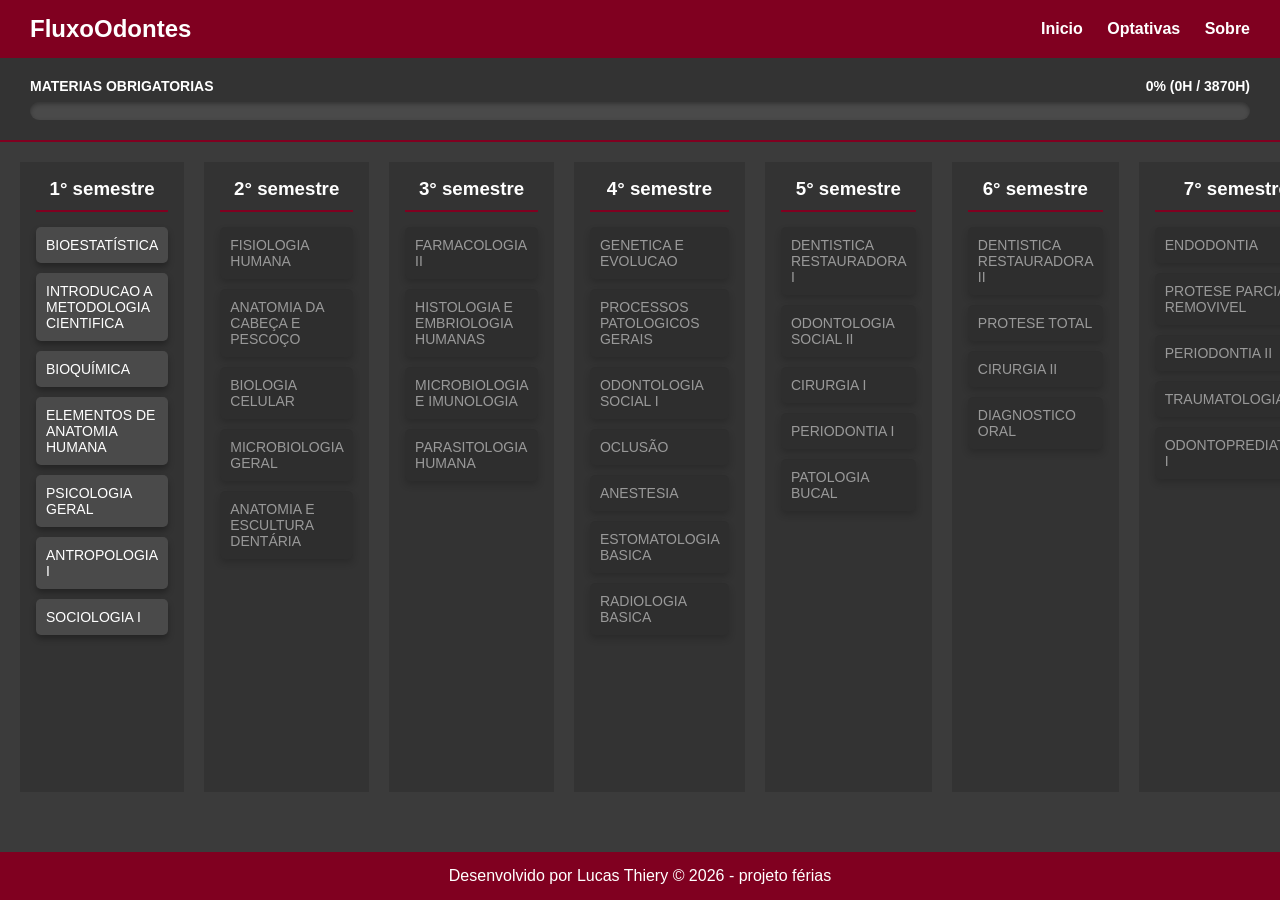
<file: Index.html>
<!DOCTYPE html>
<html>
<head>
<meta charset="UTF-8">
<title> Fluxo de odontologia</title>
<link rel="stylesheet" href="style.css">
</head>
<body>

    <svg id="setas">
        <defs>
            <marker id="ponta-seta" viewBox="0 0 10 10" refX="8" refY="5" markerWidth="6" markerHeight="6" orient="auto">
                <path d="M 0 0 L 10 5 L 0 10 z" fill="#800020">

                </path>
            </marker>
        </defs>
    </svg>

    <header>
        <h2>FluxoOdontes</h2>
        <nav>
            <a href="Index.html">Inicio</a>
            <a href="optativas.html">Optativas</a>
            <a href="sobre.html">Sobre</a>
        </nav>
    </header>

    <section id="painel-progresso">
        <div class="barra-container">
            <div class="barra-info">
                <span> Materias obrigatorias</span>
                <span id="texto-obrigatorias">0%</span>
            </div>

            <div class="barra-fundo">
                <div class="barra-preenchimento" id="progresso-obrigatorias"></div>
            </div>
        </div>

    </section>


    <main>
        <section class="semestre"><h3> 1° semestre </h3>
            <div class="materia" id="BIOE" data-horas="60">BIOESTATÍSTICA</div>
            <div class="materia" id="IMC"  data-horas="60">INTRODUCAO A METODOLOGIA CIENTIFICA</div>
            <div class="materia" id="BIOQ" data-horas="75">BIOQUÍMICA</div>
            <div class="materia" id="EAH"  data-horas="60">ELEMENTOS DE ANATOMIA HUMANA</div>
            <div class="materia" id="PSiG" data-horas="60">PSICOLOGIA GERAL</div>
            <div class="materia" id="ANTO" data-horas="60">ANTROPOLOGIA I</div>
            <div class="materia" id="SOCI" data-horas="60">SOCIOLOGIA I</div>
        </section>

        <section class="semestre"><h3> 2° semestre </h3>
            <div class="materia trancada" id="FISH" data-requisito="EAH"  data-horas="120">FISIOLOGIA HUMANA</div>
            <div class="materia trancada" id="ACP"  data-requisito="EAH"  data-horas="90">ANATOMIA DA CABEÇA E PESCOÇO</div>
            <div class="materia trancada" id="BIOC" data-requisito="BIOQ" data-horas="60">BIOLOGIA CELULAR</div>
            <div class="materia trancada" id="MICG" data-requisito="BIOQ" data-horas="60">MICROBIOLOGIA GERAL</div>
            <div class="materia trancada" id="AED"  data-requisito="EAH"  data-horas="60">ANATOMIA E ESCULTURA DENTÁRIA</div>
        </section>

        <section class="semestre"><h3> 3° semestre </h3>
            <div class="materia trancada" id="FARII" data-requisito="FISH" data-horas="75">FARMACOLOGIA II</div>
            <div class="materia trancada" id="HEH"   data-requisito="BIOC" data-horas="90">HISTOLOGIA E EMBRIOLOGIA HUMANAS</div>
            <div class="materia trancada" id="MI"    data-requisito="MICG" data-horas="60">MICROBIOLOGIA E IMUNOLOGIA</div>
            <div class="materia trancada" id="PH"    data-requisito="BIOC" data-horas="75">PARASITOLOGIA HUMANA</div>
        </section>

        <section class="semestre"><h3> 4° semestre </h3>
            <div class="materia trancada" id="GE"   data-requisito="BIOC"          data-horas="60">GENETICA E EVOLUCAO</div>
            <div class="materia trancada" id="PPG"  data-requisito="BIOQ,FISH,HEH" data-horas="90">PROCESSOS PATOLOGICOS GERAIS</div>
            <div class="materia trancada" id="OSI"  data-requisito="MI"            data-horas="60">ODONTOLOGIA SOCIAL I</div>
            <div class="materia trancada" id="OCLU" data-requisito="ACP,AED"       data-horas="60">OCLUSÃO</div>
            <div class="materia trancada" id="ANES" data-requisito="ACP"           data-horas="30">ANESTESIA</div>
            <div class="materia trancada" id="ESB"  data-requisito="MICG"          data-horas="75">ESTOMATOLOGIA BASICA</div>
            <div class="materia trancada" id="RABA" data-requisito="ACP,HEH"       data-horas="60">RADIOLOGIA BASICA</div>
        </section>

        <section class="semestre"><h3> 5° semestre </h3>
            <div class="materia trancada" id="DRI"   data-requisito="ESB,RABA,OCLU,ANES" data-horas="120">DENTISTICA RESTAURADORA I</div>
            <div class="materia trancada" id="OSII"  data-requisito="OSI"                data-horas="60">ODONTOLOGIA SOCIAL II</div>
            <div class="materia trancada" id="CIRUI" data-requisito="ESB,RABA,ANES"      data-horas="90">CIRURGIA I</div>
            <div class="materia trancada" id="PERII" data-requisito="ESB,RABA,ANES"      data-horas="75">PERIODONTIA I</div>
            <div class="materia trancada" id="PAB"   data-requisito="PPG"                data-horas="60">PATOLOGIA BUCAL</div>
        </section>

        <section class="semestre"><h3> 6° semestre </h3>
            <div class="materia trancada" id="DRII"   data-requisito="DRI"          data-horas="120">DENTISTICA RESTAURADORA II</div>
            <div class="materia trancada" id="PT"     data-requisito="OCLU"         data-horas="90">PROTESE TOTAL</div>
            <div class="materia trancada" id="CIRUII" data-requisito="CIRUI"        data-horas="90">CIRURGIA II</div>
            <div class="materia trancada" id="DIO"    data-requisito="ESB,RABA,PAB" data-horas="150">DIAGNOSTICO ORAL</div>
        </section>

        <section class="semestre"><h3> 7° semestre </h3>
            <div class="materia trancada" id="ENDO"   data-requisito="DRII,AED"       data-horas="120">ENDODONTIA</div>
            <div class="materia trancada" id="PPR"    data-requisito="OCLU,PERII"     data-horas="90">PROTESE PARCIAL REMOVIVEL</div>
            <div class="materia trancada" id="PERIII" data-requisito="CIRUII,PERII"   data-horas="45">PERIODONTIA II</div>
            <div class="materia trancada" id="TRAU"   data-requisito="CIRUII,PERII"   data-horas="90">TRAUMATOLOGIA</div>
            <div class="materia trancada" id="PEDI"   data-requisito="DRII,OSII,OCLU" data-horas="120">ODONTOPREDIATRIA I</div>
        </section>

        <section class="semestre"><h3> 8° semestre </h3>
            <div class="materia trancada" id="PF"    data-requisito="DRII,PT,PPR" data-horas="90">PROTESE FIXA</div>
            <div class="materia trancada" id="OL"    data-requisito="PPG,ANTO"    data-horas="60">ODONTOLOGIA LEGAL</div>
            <div class="materia trancada" id="PEDII" data-requisito="PEDI"        data-horas="120">ODONTOPEDIATRIA II</div>
        </section>

        <section class="semestre"><h3> 9° semestre </h3>
            <div class="materia trancada" id="COII" data-requisito="OSII,ENDO,CIRUII,DIO,PERIII" data-horas="360">CLINICA ODONTOLOGICA INTEGRADA I</div>
        </section>

        <section class="semestre"><h3> 10° semestre </h3>
            <div class="materia trancada" id="COIII" data-requisito="COII" data-horas="360">CLINICA ODONTOLOGICA INTEGRADA II</div>

        </section>
    </main>

    <footer>Desenvolvido por Lucas Thiery &copy; 2026 - projeto férias</footer>

    <script src="script.js"></script>
</body>
</html>
</file>
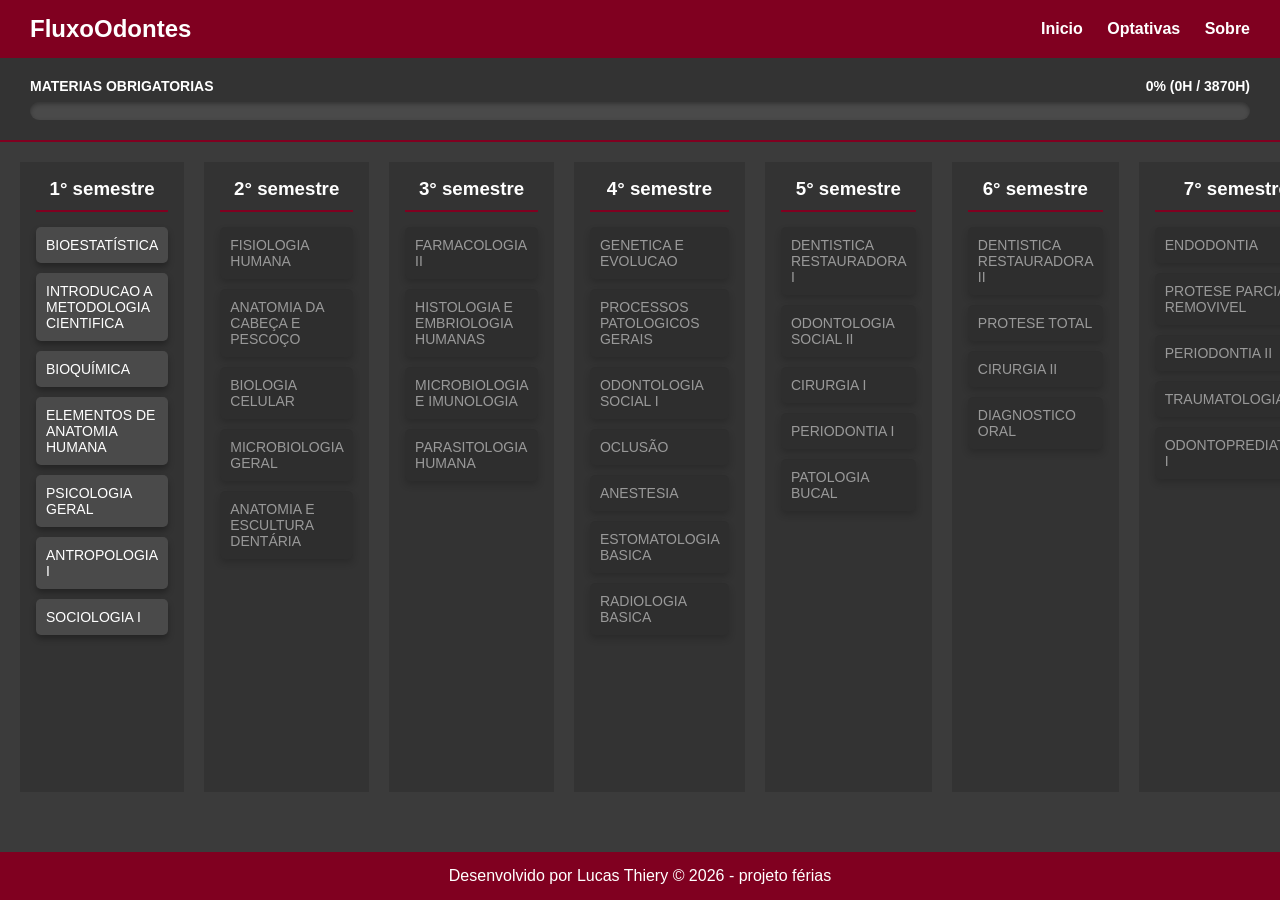
<file: index.html>
<!DOCTYPE html>
<html>
<head>
<meta charset="UTF-8">
<title> Fluxo de odontologia</title>
<link rel="stylesheet" href="style.css">
</head>
<body>

    <svg id="setas">
        <defs>
            <marker id="ponta-seta" viewBox="0 0 10 10" refX="8" refY="5" markerWidth="6" markerHeight="6" orient="auto">
                <path d="M 0 0 L 10 5 L 0 10 z" fill="#800020">

                </path>
            </marker>
        </defs>
    </svg>

    <header>
        <h2>FluxoOdontes</h2>
        <nav>
            <a href="Index.html">Inicio</a>
            <a href="optativas.html">Optativas</a>
            <a href="sobre.html">Sobre</a>
        </nav>
    </header>

    <section id="painel-progresso">
        <div class="barra-container">
            <div class="barra-info">
                <span> Materias obrigatorias</span>
                <span id="texto-obrigatorias">0%</span>
            </div>

            <div class="barra-fundo">
                <div class="barra-preenchimento" id="progresso-obrigatorias"></div>
            </div>
        </div>

    </section>


    <main>
        <section class="semestre"><h3> 1° semestre </h3>
            <div class="materia" id="BIOE" data-horas="60">BIOESTATÍSTICA</div>
            <div class="materia" id="IMC"  data-horas="60">INTRODUCAO A METODOLOGIA CIENTIFICA</div>
            <div class="materia" id="BIOQ" data-horas="75">BIOQUÍMICA</div>
            <div class="materia" id="EAH"  data-horas="60">ELEMENTOS DE ANATOMIA HUMANA</div>
            <div class="materia" id="PSiG" data-horas="60">PSICOLOGIA GERAL</div>
            <div class="materia" id="ANTO" data-horas="60">ANTROPOLOGIA I</div>
            <div class="materia" id="SOCI" data-horas="60">SOCIOLOGIA I</div>
        </section>

        <section class="semestre"><h3> 2° semestre </h3>
            <div class="materia trancada" id="FISH" data-requisito="EAH"  data-horas="120">FISIOLOGIA HUMANA</div>
            <div class="materia trancada" id="ACP"  data-requisito="EAH"  data-horas="90">ANATOMIA DA CABEÇA E PESCOÇO</div>
            <div class="materia trancada" id="BIOC" data-requisito="BIOQ" data-horas="60">BIOLOGIA CELULAR</div>
            <div class="materia trancada" id="MICG" data-requisito="BIOQ" data-horas="60">MICROBIOLOGIA GERAL</div>
            <div class="materia trancada" id="AED"  data-requisito="EAH"  data-horas="60">ANATOMIA E ESCULTURA DENTÁRIA</div>
        </section>

        <section class="semestre"><h3> 3° semestre </h3>
            <div class="materia trancada" id="FARII" data-requisito="FISH" data-horas="75">FARMACOLOGIA II</div>
            <div class="materia trancada" id="HEH"   data-requisito="BIOC" data-horas="90">HISTOLOGIA E EMBRIOLOGIA HUMANAS</div>
            <div class="materia trancada" id="MI"    data-requisito="MICG" data-horas="60">MICROBIOLOGIA E IMUNOLOGIA</div>
            <div class="materia trancada" id="PH"    data-requisito="BIOC" data-horas="75">PARASITOLOGIA HUMANA</div>
        </section>

        <section class="semestre"><h3> 4° semestre </h3>
            <div class="materia trancada" id="GE"   data-requisito="BIOC"          data-horas="60">GENETICA E EVOLUCAO</div>
            <div class="materia trancada" id="PPG"  data-requisito="BIOQ,FISH,HEH" data-horas="90">PROCESSOS PATOLOGICOS GERAIS</div>
            <div class="materia trancada" id="OSI"  data-requisito="MI"            data-horas="60">ODONTOLOGIA SOCIAL I</div>
            <div class="materia trancada" id="OCLU" data-requisito="ACP,AED"       data-horas="60">OCLUSÃO</div>
            <div class="materia trancada" id="ANES" data-requisito="ACP"           data-horas="30">ANESTESIA</div>
            <div class="materia trancada" id="ESB"  data-requisito="MICG"          data-horas="75">ESTOMATOLOGIA BASICA</div>
            <div class="materia trancada" id="RABA" data-requisito="ACP,HEH"       data-horas="60">RADIOLOGIA BASICA</div>
        </section>

        <section class="semestre"><h3> 5° semestre </h3>
            <div class="materia trancada" id="DRI"   data-requisito="ESB,RABA,OCLU,ANES" data-horas="120">DENTISTICA RESTAURADORA I</div>
            <div class="materia trancada" id="OSII"  data-requisito="OSI"                data-horas="60">ODONTOLOGIA SOCIAL II</div>
            <div class="materia trancada" id="CIRUI" data-requisito="ESB,RABA,ANES"      data-horas="90">CIRURGIA I</div>
            <div class="materia trancada" id="PERII" data-requisito="ESB,RABA,ANES"      data-horas="75">PERIODONTIA I</div>
            <div class="materia trancada" id="PAB"   data-requisito="PPG"                data-horas="60">PATOLOGIA BUCAL</div>
        </section>

        <section class="semestre"><h3> 6° semestre </h3>
            <div class="materia trancada" id="DRII"   data-requisito="DRI"          data-horas="120">DENTISTICA RESTAURADORA II</div>
            <div class="materia trancada" id="PT"     data-requisito="OCLU"         data-horas="90">PROTESE TOTAL</div>
            <div class="materia trancada" id="CIRUII" data-requisito="CIRUI"        data-horas="90">CIRURGIA II</div>
            <div class="materia trancada" id="DIO"    data-requisito="ESB,RABA,PAB" data-horas="150">DIAGNOSTICO ORAL</div>
        </section>

        <section class="semestre"><h3> 7° semestre </h3>
            <div class="materia trancada" id="ENDO"   data-requisito="DRII,AED"       data-horas="120">ENDODONTIA</div>
            <div class="materia trancada" id="PPR"    data-requisito="OCLU,PERII"     data-horas="90">PROTESE PARCIAL REMOVIVEL</div>
            <div class="materia trancada" id="PERIII" data-requisito="CIRUII,PERII"   data-horas="45">PERIODONTIA II</div>
            <div class="materia trancada" id="TRAU"   data-requisito="CIRUII,PERII"   data-horas="90">TRAUMATOLOGIA</div>
            <div class="materia trancada" id="PEDI"   data-requisito="DRII,OSII,OCLU" data-horas="120">ODONTOPREDIATRIA I</div>
        </section>

        <section class="semestre"><h3> 8° semestre </h3>
            <div class="materia trancada" id="PF"    data-requisito="DRII,PT,PPR" data-horas="90">PROTESE FIXA</div>
            <div class="materia trancada" id="OL"    data-requisito="PPG,ANTO"    data-horas="60">ODONTOLOGIA LEGAL</div>
            <div class="materia trancada" id="PEDII" data-requisito="PEDI"        data-horas="120">ODONTOPEDIATRIA II</div>
        </section>

        <section class="semestre"><h3> 9° semestre </h3>
            <div class="materia trancada" id="COII" data-requisito="OSII,ENDO,CIRUII,DIO,PERIII" data-horas="360">CLINICA ODONTOLOGICA INTEGRADA I</div>
        </section>

        <section class="semestre"><h3> 10° semestre </h3>
            <div class="materia trancada" id="COIII" data-requisito="COII" data-horas="360">CLINICA ODONTOLOGICA INTEGRADA II</div>

        </section>
    </main>

    <footer>Desenvolvido por Lucas Thiery &copy; 2026 - projeto férias</footer>

    <script src="script.js"></script>
</body>
</html>
</file>
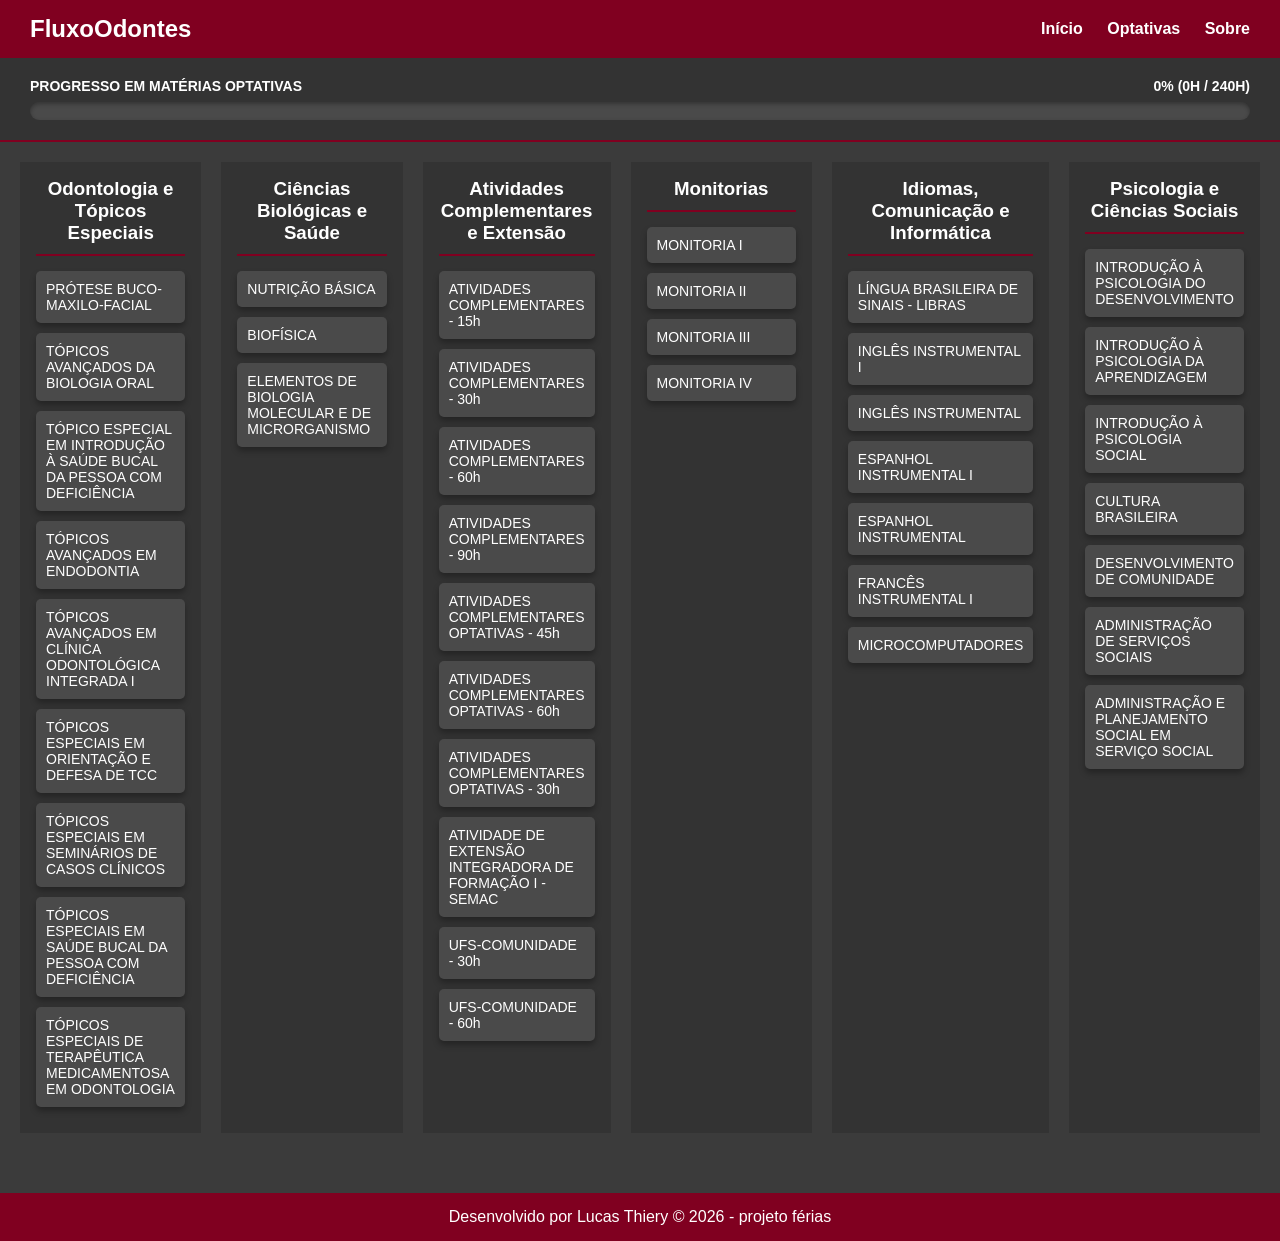
<file: optativas.html>
<!DOCTYPE html>
<html>
<head>
    <meta charset="UTF-8">
    <title>Optativas - FluxoOdontes</title>
    <link rel="stylesheet" href="style.css">
</head>
<body>

    

    <header>
        <h2>FluxoOdontes</h2>
        <nav>
            <a href="Index.html">Início</a>
            <a href="optativas.html">Optativas</a>
            <a href="sobre.html">Sobre</a>
        </nav>
    </header>

    <section id="painel-progresso">
        <div class="barra-container">
            <div class="barra-info">
                <span>Progresso em Matérias Optativas</span>
                <span id="texto-optativas">0%</span>
            </div>
            <div class="barra-fundo">
                <div class="barra-preenchimento optativas-cor" id="progresso-optativas"></div>
            </div>
        </div>
    </section>

    <main>
        <section class="semestre">
            <h3>Odontologia e Tópicos Especiais</h3>
            <div class="materia optativa" id="ODON0077" data-horas="75">PRÓTESE BUCO-MAXILO-FACIAL</div>
            <div class="materia optativa" id="ODON0103" data-horas="15">TÓPICOS AVANÇADOS DA BIOLOGIA ORAL</div>
            <div class="materia optativa" id="ODON0104" data-horas="15">TÓPICO ESPECIAL EM INTRODUÇÃO À SAÚDE BUCAL DA PESSOA COM DEFICIÊNCIA</div>
            <div class="materia optativa" id="ODON0105" data-horas="15">TÓPICOS AVANÇADOS EM ENDODONTIA</div>
            <div class="materia optativa" id="ODON0121" data-horas="30">TÓPICOS AVANÇADOS EM CLÍNICA ODONTOLÓGICA INTEGRADA I</div>
            <div class="materia optativa" id="ODON0127" data-horas="30">TÓPICOS ESPECIAIS EM ORIENTAÇÃO E DEFESA DE TCC</div>
            <div class="materia optativa" id="ODON0129" data-horas="60">TÓPICOS ESPECIAIS EM SEMINÁRIOS DE CASOS CLÍNICOS</div>
            <div class="materia optativa" id="ODON0131" data-horas="30">TÓPICOS ESPECIAIS EM SAÚDE BUCAL DA PESSOA COM DEFICIÊNCIA</div>
            <div class="materia optativa" id="ODON0152" data-horas="45">TÓPICOS ESPECIAIS DE TERAPÊUTICA MEDICAMENTOSA EM ODONTOLOGIA</div>
        </section>

        <section class="semestre">
            <h3>Ciências Biológicas e Saúde</h3>
            <div class="materia optativa" id="ENFER0001" data-horas="60">NUTRIÇÃO BÁSICA</div>
            <div class="materia optativa" id="FISOL0006" data-horas="75">BIOFÍSICA</div>
            <div class="materia optativa" id="MORFO0028" data-horas="45">ELEMENTOS DE BIOLOGIA MOLECULAR E DE MICRORGANISMO</div>
        </section>

        <section class="semestre">
            <h3>Atividades Complementares e Extensão</h3>
            <div class="materia optativa" id="ODON0095" data-horas="15">ATIVIDADES COMPLEMENTARES - 15h</div>
            <div class="materia optativa" id="ODON0096" data-horas="30">ATIVIDADES COMPLEMENTARES - 30h</div>
            <div class="materia optativa" id="ODON0097" data-horas="60">ATIVIDADES COMPLEMENTARES - 60h</div>
            <div class="materia optativa" id="ODON0098" data-horas="90">ATIVIDADES COMPLEMENTARES - 90h</div>
            <div class="materia optativa" id="ODON0100" data-horas="45">ATIVIDADES COMPLEMENTARES OPTATIVAS - 45h</div>
            <div class="materia optativa" id="ODON0155" data-horas="60">ATIVIDADES COMPLEMENTARES OPTATIVAS - 60h</div>
            <div class="materia optativa" id="ODON0156" data-horas="30">ATIVIDADES COMPLEMENTARES OPTATIVAS - 30h</div>
            <div class="materia optativa" id="ODON0099" data-horas="15">ATIVIDADE DE EXTENSÃO INTEGRADORA DE FORMAÇÃO I - SEMAC</div>
            <div class="materia optativa" id="ODON0101" data-horas="30">UFS-COMUNIDADE - 30h</div>
            <div class="materia optativa" id="ODON0102" data-horas="60">UFS-COMUNIDADE - 60h</div>
        </section>

        <section class="semestre">
            <h3>Monitorias</h3>
            <div class="materia optativa" id="DAA0006" data-horas="30">MONITORIA I</div>
            <div class="materia optativa" id="DAA0007" data-horas="30">MONITORIA II</div>
            <div class="materia optativa" id="DAA0008" data-horas="30">MONITORIA III</div>
            <div class="materia optativa" id="DAA0009" data-horas="30">MONITORIA IV</div>
        </section>

        <section class="semestre">
            <h3>Idiomas, Comunicação e Informática</h3>
            <div class="materia optativa" id="EDU0105" data-horas="60">LÍNGUA BRASILEIRA DE SINAIS - LIBRAS</div>
            <div class="materia optativa" id="LETR0063" data-horas="60">INGLÊS INSTRUMENTAL I</div>
            <div class="materia optativa" id="LETR0429" data-horas="60">INGLÊS INSTRUMENTAL</div>
            <div class="materia optativa" id="LETR0117" data-horas="60">ESPANHOL INSTRUMENTAL I</div>
            <div class="materia optativa" id="LETR0456" data-horas="60">ESPANHOL INSTRUMENTAL</div>
            <div class="materia optativa" id="LETR0104" data-horas="60">FRANCÊS INSTRUMENTAL I</div>
            <div class="materia optativa" id="COMP0101" data-horas="60">MICROCOMPUTADORES</div>
        </section>

        <section class="semestre">
            <h3>Psicologia e Ciências Sociais</h3>
            <div class="materia optativa" id="PSIC0089" data-horas="60">INTRODUÇÃO À PSICOLOGIA DO DESENVOLVIMENTO</div>
            <div class="materia optativa" id="PSIC0094" data-horas="60">INTRODUÇÃO À PSICOLOGIA DA APRENDIZAGEM</div>
            <div class="materia optativa" id="PSIC0102" data-horas="60">INTRODUÇÃO À PSICOLOGIA SOCIAL</div>
            <div class="materia optativa" id="SOCIA0010" data-horas="60">CULTURA BRASILEIRA</div>
            <div class="materia optativa" id="SSOCI0024" data-horas="60">DESENVOLVIMENTO DE COMUNIDADE</div>
            <div class="materia optativa" id="SSOCI0047" data-horas="60">ADMINISTRAÇÃO DE SERVIÇOS SOCIAIS</div>
            <div class="materia optativa" id="SSOCI0128" data-horas="60">ADMINISTRAÇÃO E PLANEJAMENTO SOCIAL EM SERVIÇO SOCIAL</div>
        </section>
    </main>

    <footer>Desenvolvido por Lucas Thiery &copy; 2026 - projeto férias</footer>

    <script src="script.js"></script>
</body>
</html>
</file>
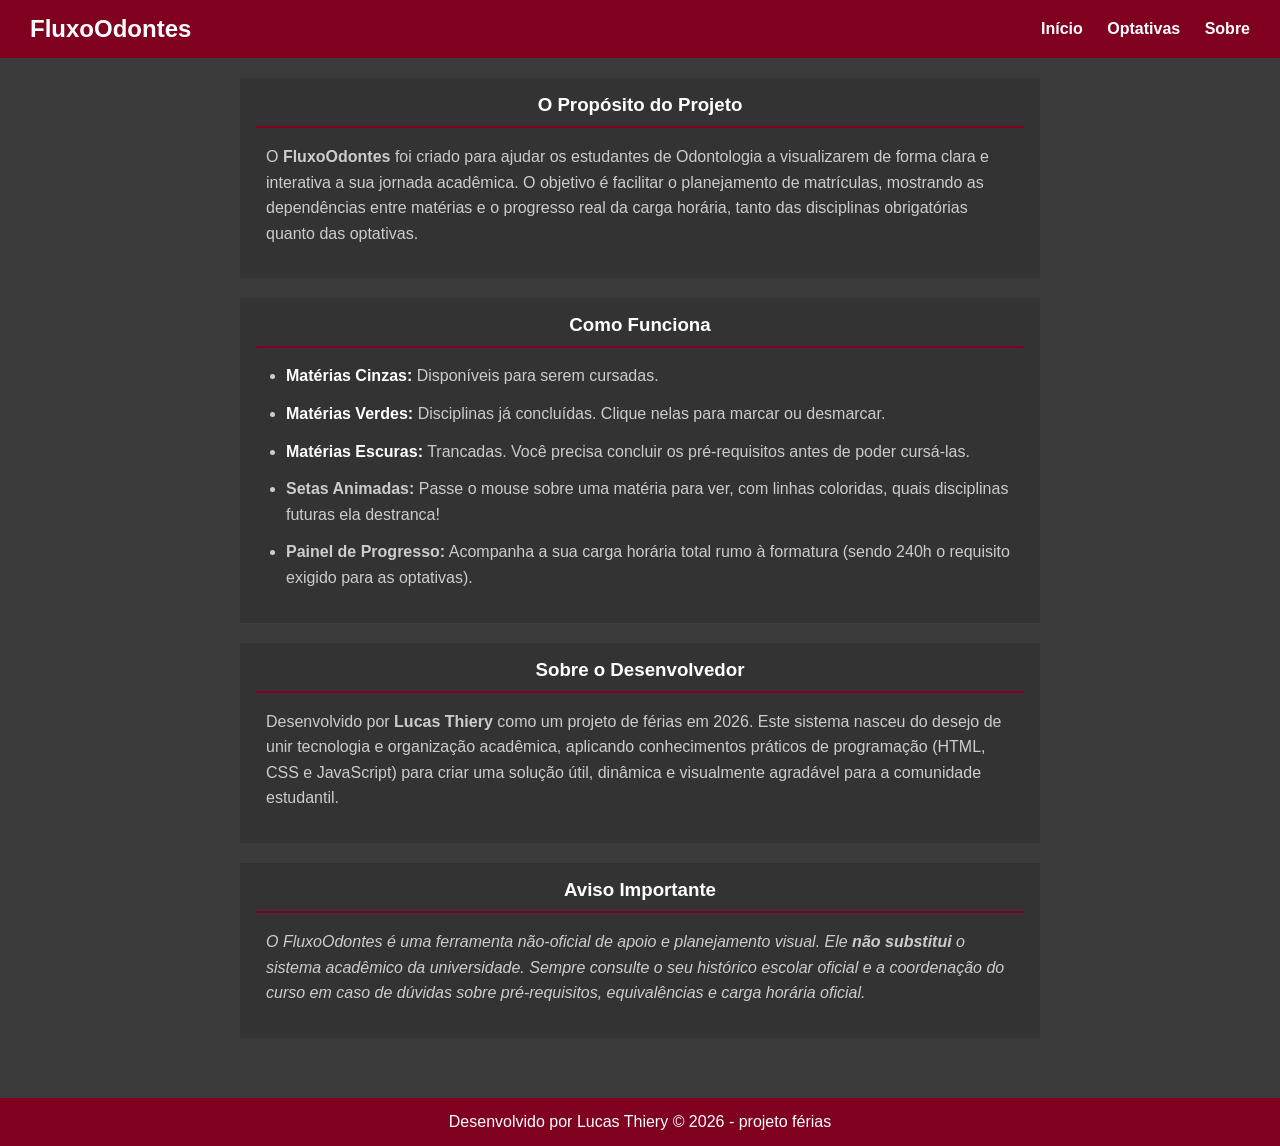
<file: sobre.html>
<!DOCTYPE html>
<html lang="pt-BR">
<head>
    <meta charset="UTF-8">
    <title>Sobre - FluxoOdontes</title>
    <link rel="stylesheet" href="style.css">
</head>
<body>

    <header>
        <h2>FluxoOdontes</h2>
        <nav>
            <a href="Index.html">Início</a>
            <a href="optativas.html">Optativas</a>
            <a href="sobre.html">Sobre</a>
        </nav>
    </header>

    <main>
        <div class="sobre-container">
            
            <section class="semestre">
                <h3>O Propósito do Projeto</h3>
                <div class="sobre-texto">
                    <p>O <strong>FluxoOdontes</strong> foi criado para ajudar os estudantes de Odontologia a visualizarem de forma clara e interativa a sua jornada acadêmica. O objetivo é facilitar o planejamento de matrículas, mostrando as dependências entre matérias e o progresso real da carga horária, tanto das disciplinas obrigatórias quanto das optativas.</p>
                </div>
            </section>

            <section class="semestre">
                <h3>Como Funciona</h3>
                <div class="sobre-texto">
                    <ul class="sobre-lista">
                        <li><span class="destaque-cinza">Matérias Cinzas:</span> Disponíveis para serem cursadas.</li>
                        <li><span class="destaque-verde">Matérias Verdes:</span> Disciplinas já concluídas. Clique nelas para marcar ou desmarcar.</li>
                        <li><span class="destaque-bordo">Matérias Escuras:</span> Trancadas. Você precisa concluir os pré-requisitos antes de poder cursá-las.</li>
                        <li><strong>Setas Animadas:</strong> Passe o mouse sobre uma matéria para ver, com linhas coloridas, quais disciplinas futuras ela destranca!</li>
                        <li><strong>Painel de Progresso:</strong> Acompanha a sua carga horária total rumo à formatura (sendo 240h o requisito exigido para as optativas).</li>
                    </ul>
                </div>
            </section>

            <section class="semestre">
                <h3>Sobre o Desenvolvedor</h3>
                <div class="sobre-texto">
                    <p>Desenvolvido por <strong>Lucas Thiery</strong> como um projeto de férias em 2026. Este sistema nasceu do desejo de unir tecnologia e organização acadêmica, aplicando conhecimentos práticos de programação (HTML, CSS e JavaScript) para criar uma solução útil, dinâmica e visualmente agradável para a comunidade estudantil.</p>
                </div>
            </section>

            <section class="semestre">
                <h3>Aviso Importante</h3>
                <div class="sobre-texto">
                    <p><em>O FluxoOdontes é uma ferramenta não-oficial de apoio e planejamento visual. Ele <strong>não substitui</strong> o sistema acadêmico da universidade. Sempre consulte o seu histórico escolar oficial e a coordenação do curso em caso de dúvidas sobre pré-requisitos, equivalências e carga horária oficial.</em></p>
                </div>
            </section>

        </div>
    </main>

    <footer>Desenvolvido por Lucas Thiery &copy; 2026 - projeto férias</footer>

</body>
</html>
</file>
<file: style.css>
body{
    background-color: #3b3b3b;
    margin: 0;
    font-family: Arial, sans-serif;
    display: flex;
    flex-direction: column;
    min-height: 100vh;
    position: relative;
}
main{
    display: flex;
    gap: 20px;
    padding: 20px;
    flex: 1;
}

.semestre{
    flex: 1;
    background-color: #333333;
    border: 1px solid #333333;
    padding: 15px;
}

.semestre h3{
    text-align: center;
    color: white;
    margin-top: 0;
    border-bottom: 2px solid #800020;
    padding-bottom: 10px;
    margin-bottom: 15px;
} 

.materia{
    background-color: #4a4a4a;
    color: #ffffff;
    padding: 10px;
    margin-bottom: 10px;
    border-radius: 5px;
    box-shadow: 0 4px 6px rgba(0,0,0,0.3);
    font-size: 14px;
    transition: all 0.3s ease;
    cursor: pointer;
}

.materia:hover{
    transform: translateY(-5px);
    box-shadow: 0 8px 15px rgba(0,0,0,0.2);
    background-color: #800020;
}

header{
    background-color: #800020;
    color: white;
    padding: 15px 30px;
    display: flex;
    justify-content: space-between;
    align-items: center;
}

header h2{
    margin: 0;
}

nav a{
    color: white;
    text-decoration: none;
    margin-left: 20px;
    font-weight: bold;
    font-size: 16px;
    transition: color 0.3s;
}

nav a:hover{
    color: #0e7a13;
}

.materia.trancada{
    opacity: 0.5;
    cursor: not-allowed;
    background-color: #2a2a2a;
}

.materia.trancada:hover{
    transform: none;
    background-color: #2a2a2a;
    box-shadow: 0 2px 4px rgba(0,0,0,0.1);
}

.materia.concluida{
    background-color: #2e7d32;
    color: white;
}

.materia.destaque-dependete{
    transform: translateY(-5px);
    box-shadow: 0 8px 15px rgba(0,0,0,0.2);
    background-color: #800020;
    color: white;
}

#setas{
    position: fixed;
    top: 0;
    left: 0;
    width: 100vw;
    height: 100vh;
    pointer-events: none;
    z-index: 9999;
}

.seta-desenhada{
    animation: aparecerSeta 0.3s ease forwards;
    opacity: 0;
}

@keyframes aparecerSeta{
    to{opacity: 1;}
}

#painel-progresso{
    background-color: #333333;
    padding: 20px 30px;
    display: flex;
    gap: 40px;
    border-bottom: 2px solid #800020;
}

.barra-container{
    flex: 1;
}

.barra-info{
    display: flex;
    justify-content: space-between;
    color: white;
    font-size: 14px;
    font-weight: bold;
    margin-bottom: 8px;
    text-transform: uppercase;
}

.barra-fundo{
    background-color: #4a4a4a;
    border-radius: 10px;
    height: 18px;
    overflow: hidden;
    box-shadow: inset 0 2px 4px rgba(0,0,0,0.3);
}

.barra-preenchimento{
    background-color: #2e7d32;
    height: 100%;
    width: 0%;
    transition: width 0.6s cubic-bezier(0.4,0,0.2,1);
}

.barra-preechimento.optativas-cor{
    background-color: #0288d1;
}

footer{
    background-color: #800020;
    color: white;
    text-align: center;
    padding: 15px 30px;
    margin-top: 40px;
}

.sobre-container {
    max-width: 800px; 
    margin: 0 auto; 
    display: flex;
    flex-direction: column;
    gap: 20px;
    width: 100%;
}
        
.sobre-texto {
    color: #cccccc;
    line-height: 1.6;
    font-size: 16px;
    padding: 0 10px;
}

.sobre-lista {
    margin-top: 10px;
    padding-left: 20px;
}

.sobre-lista li {
    margin-bottom: 12px;
}

.destaque-verde { 
    color: white; font-weight: bold; 
}

.destaque-bordo { 
    color: white; font-weight: bold; 
}

.destaque-cinza { 
    color: white; font-weight: bold; 
}





@media (max-width: 768px){
    main{
        flex-direction: column;
    }
    .semestre{
        width: 100%;
        min-width: auto;

    }

    #painel-progresso{
        flex-direction: column;
        gap: 20px;
    }
}
</file>
